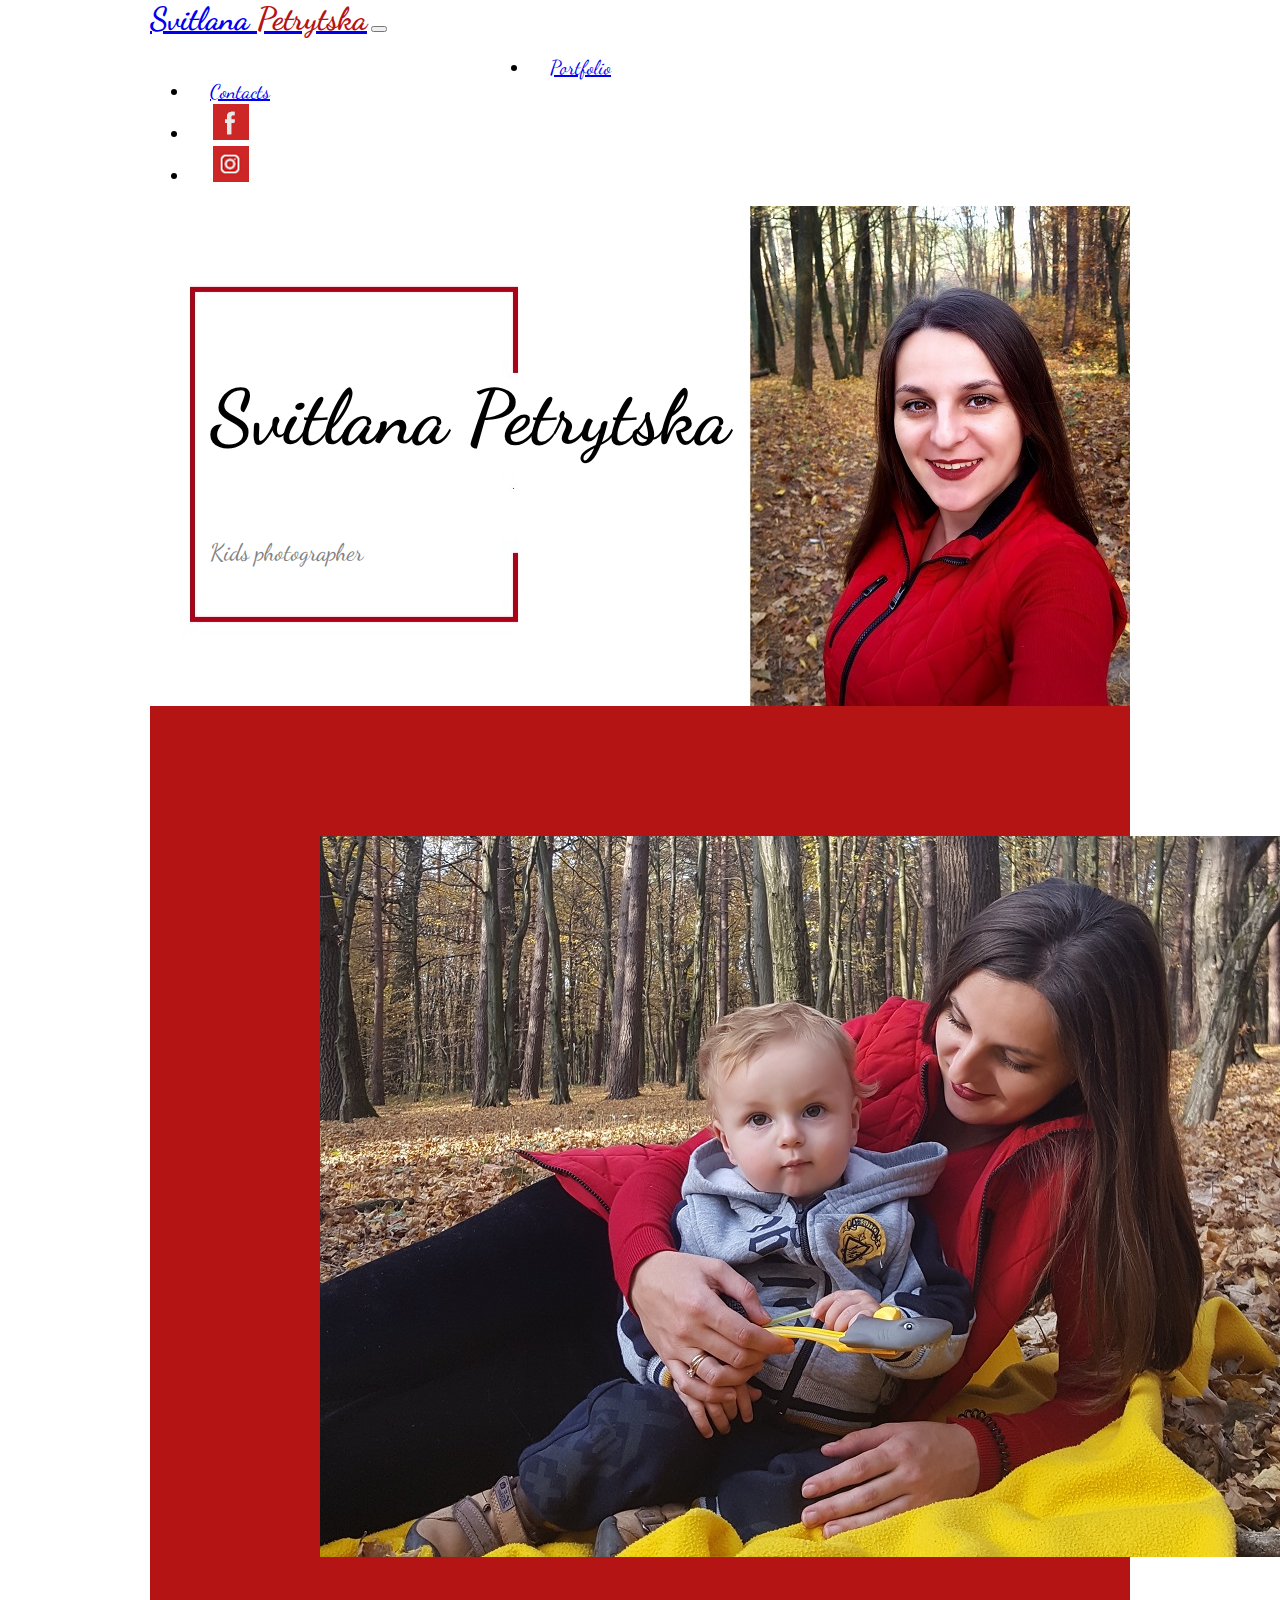
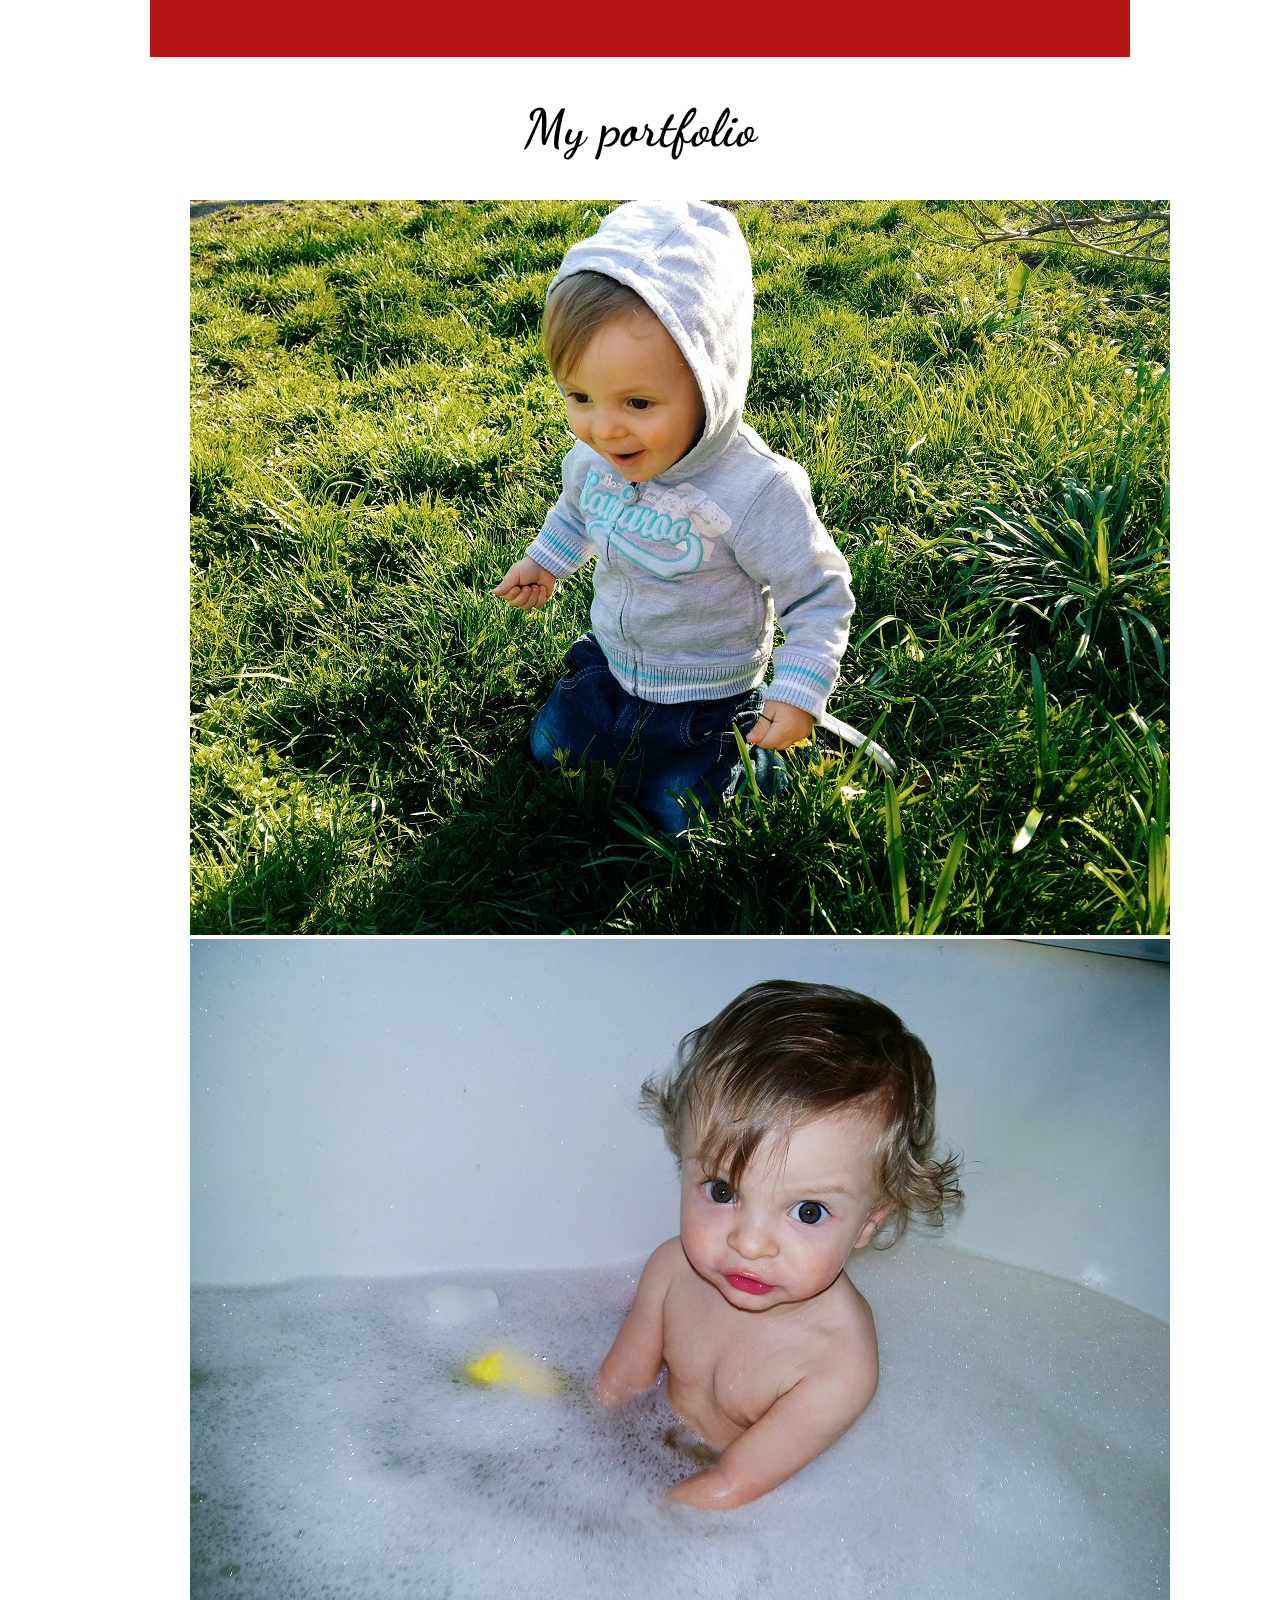
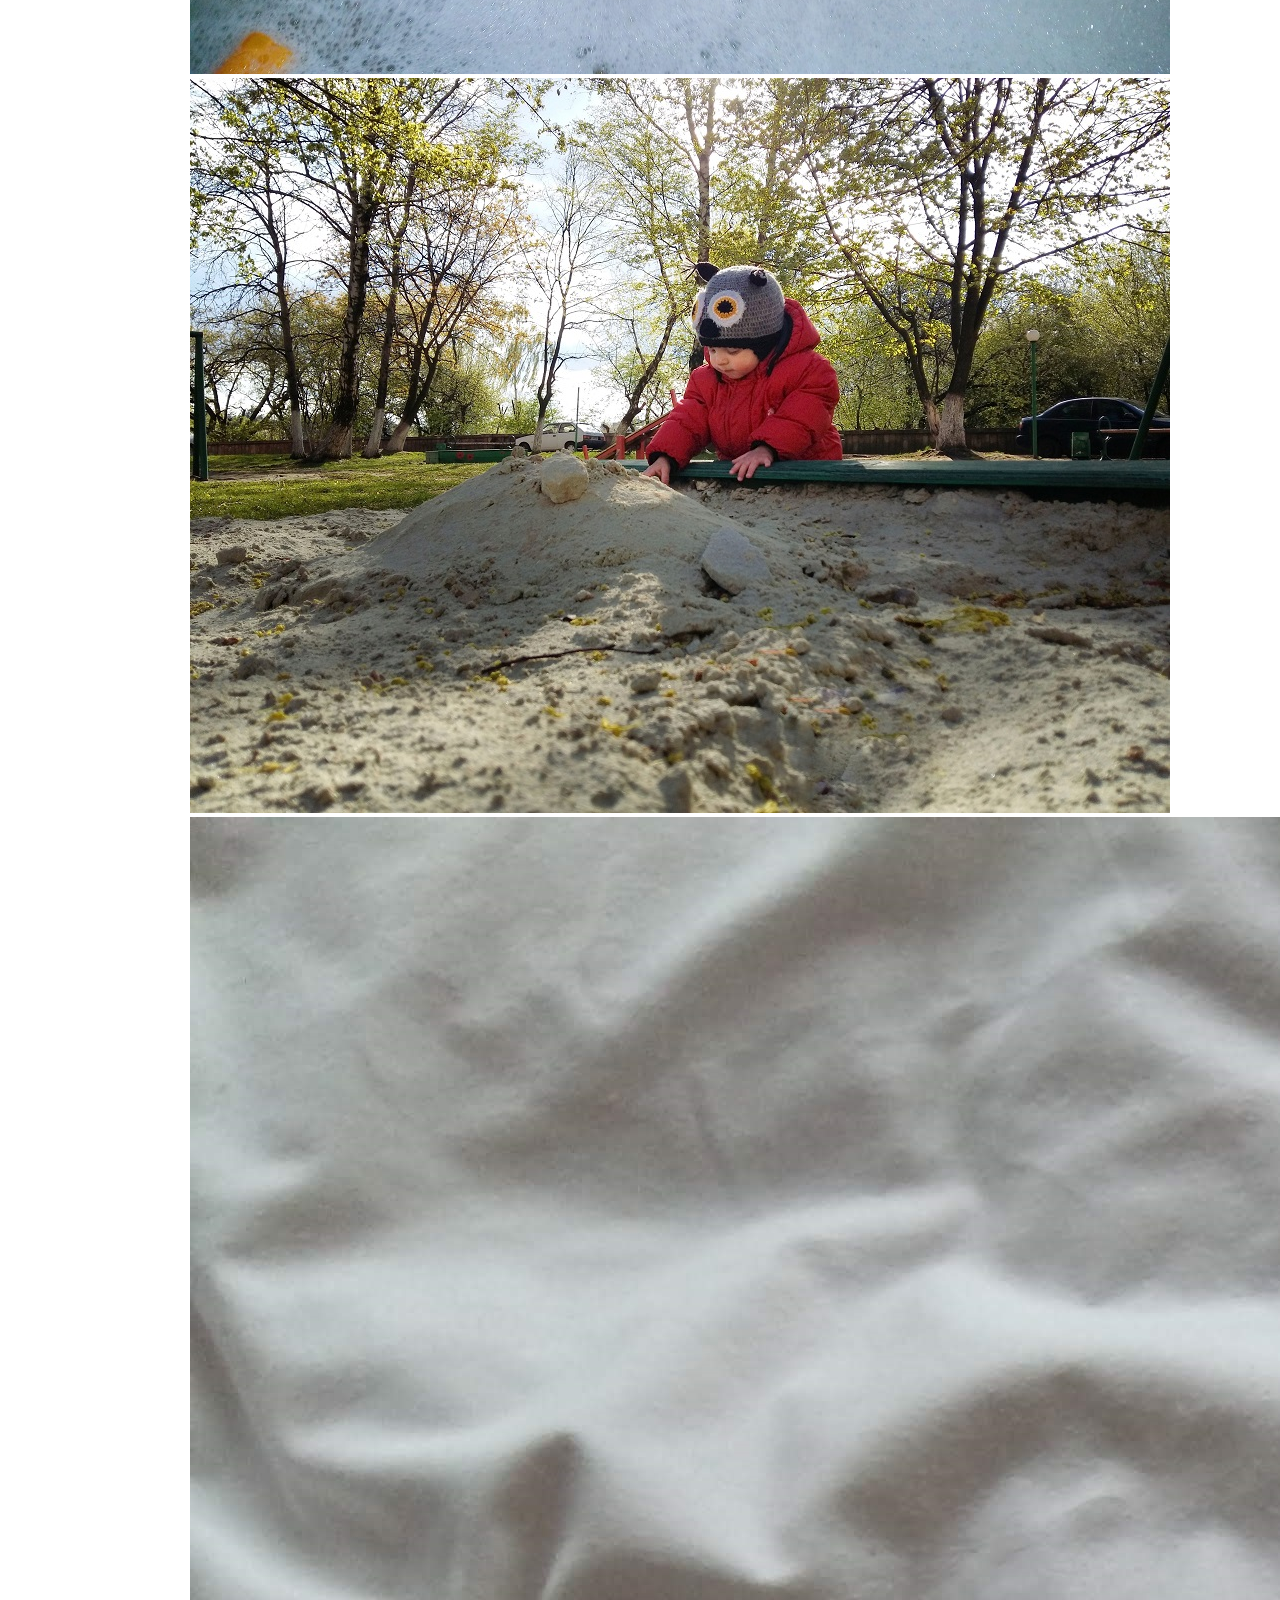
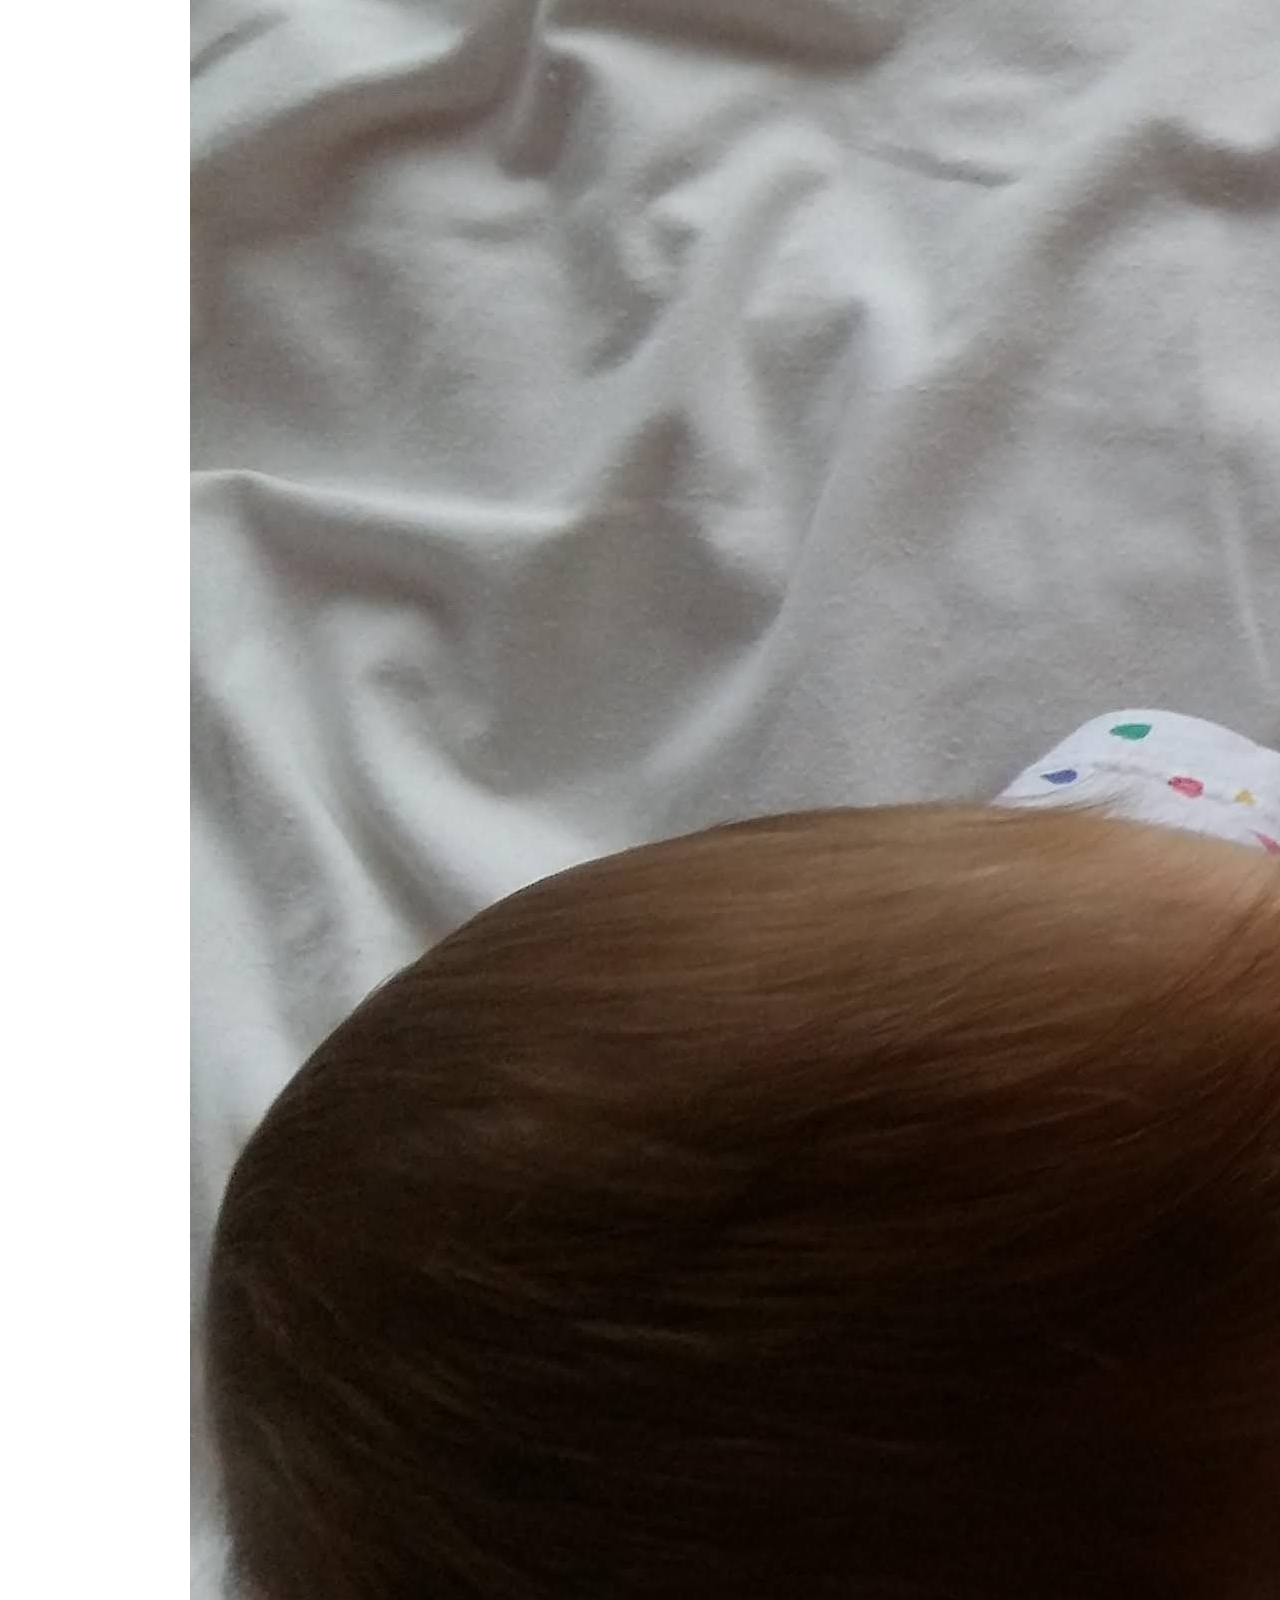
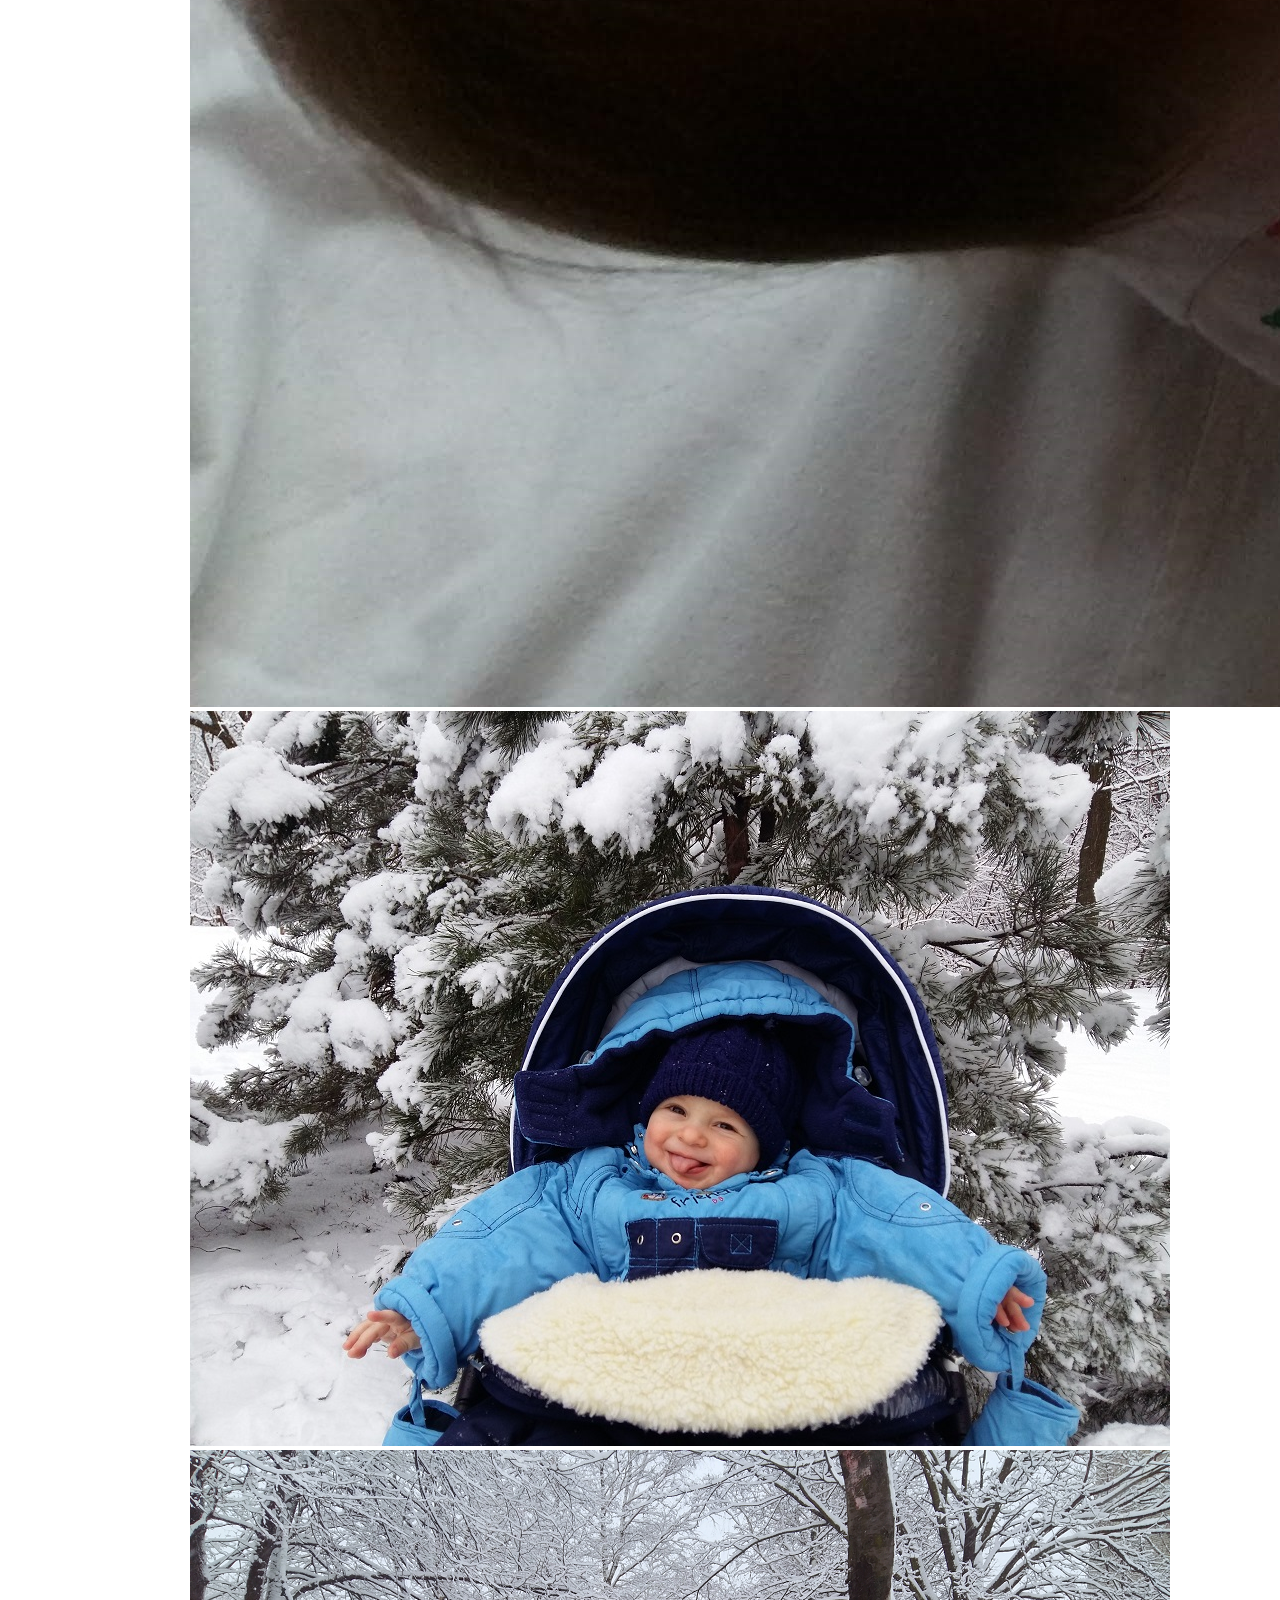
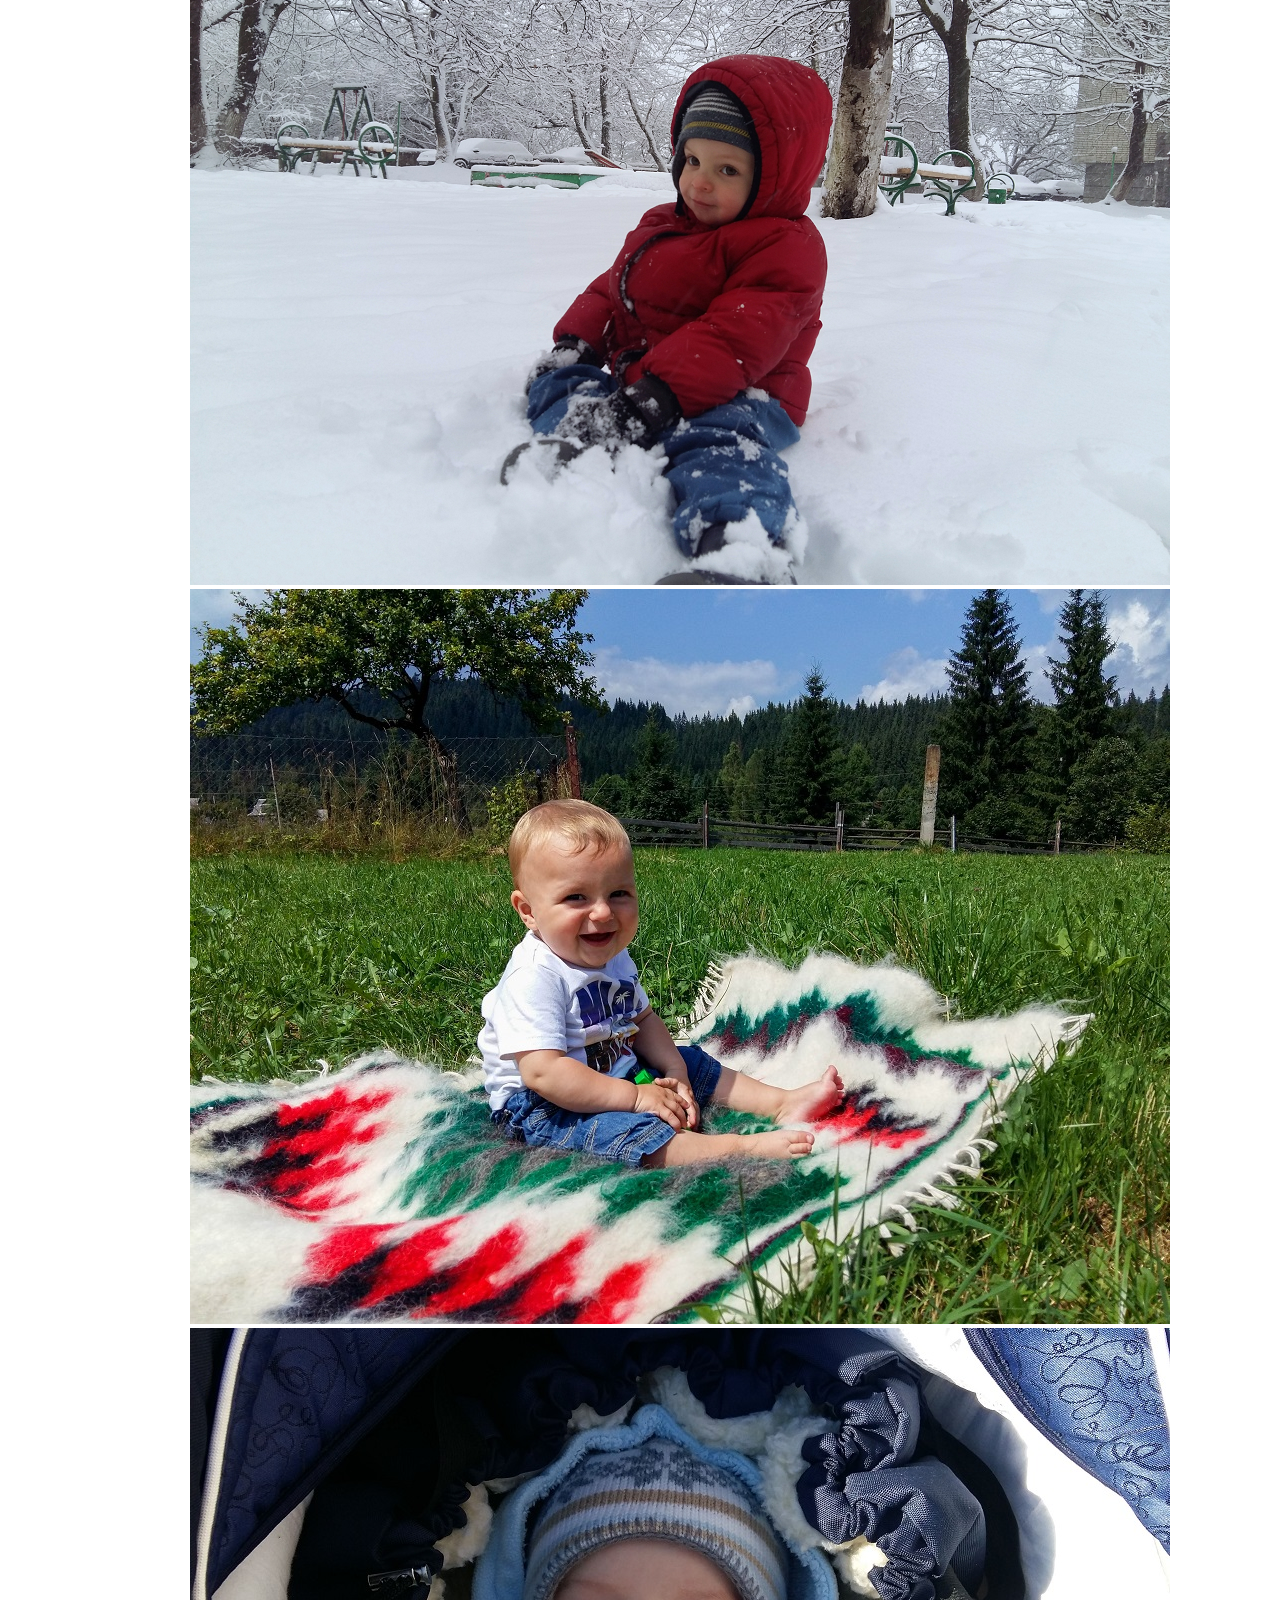
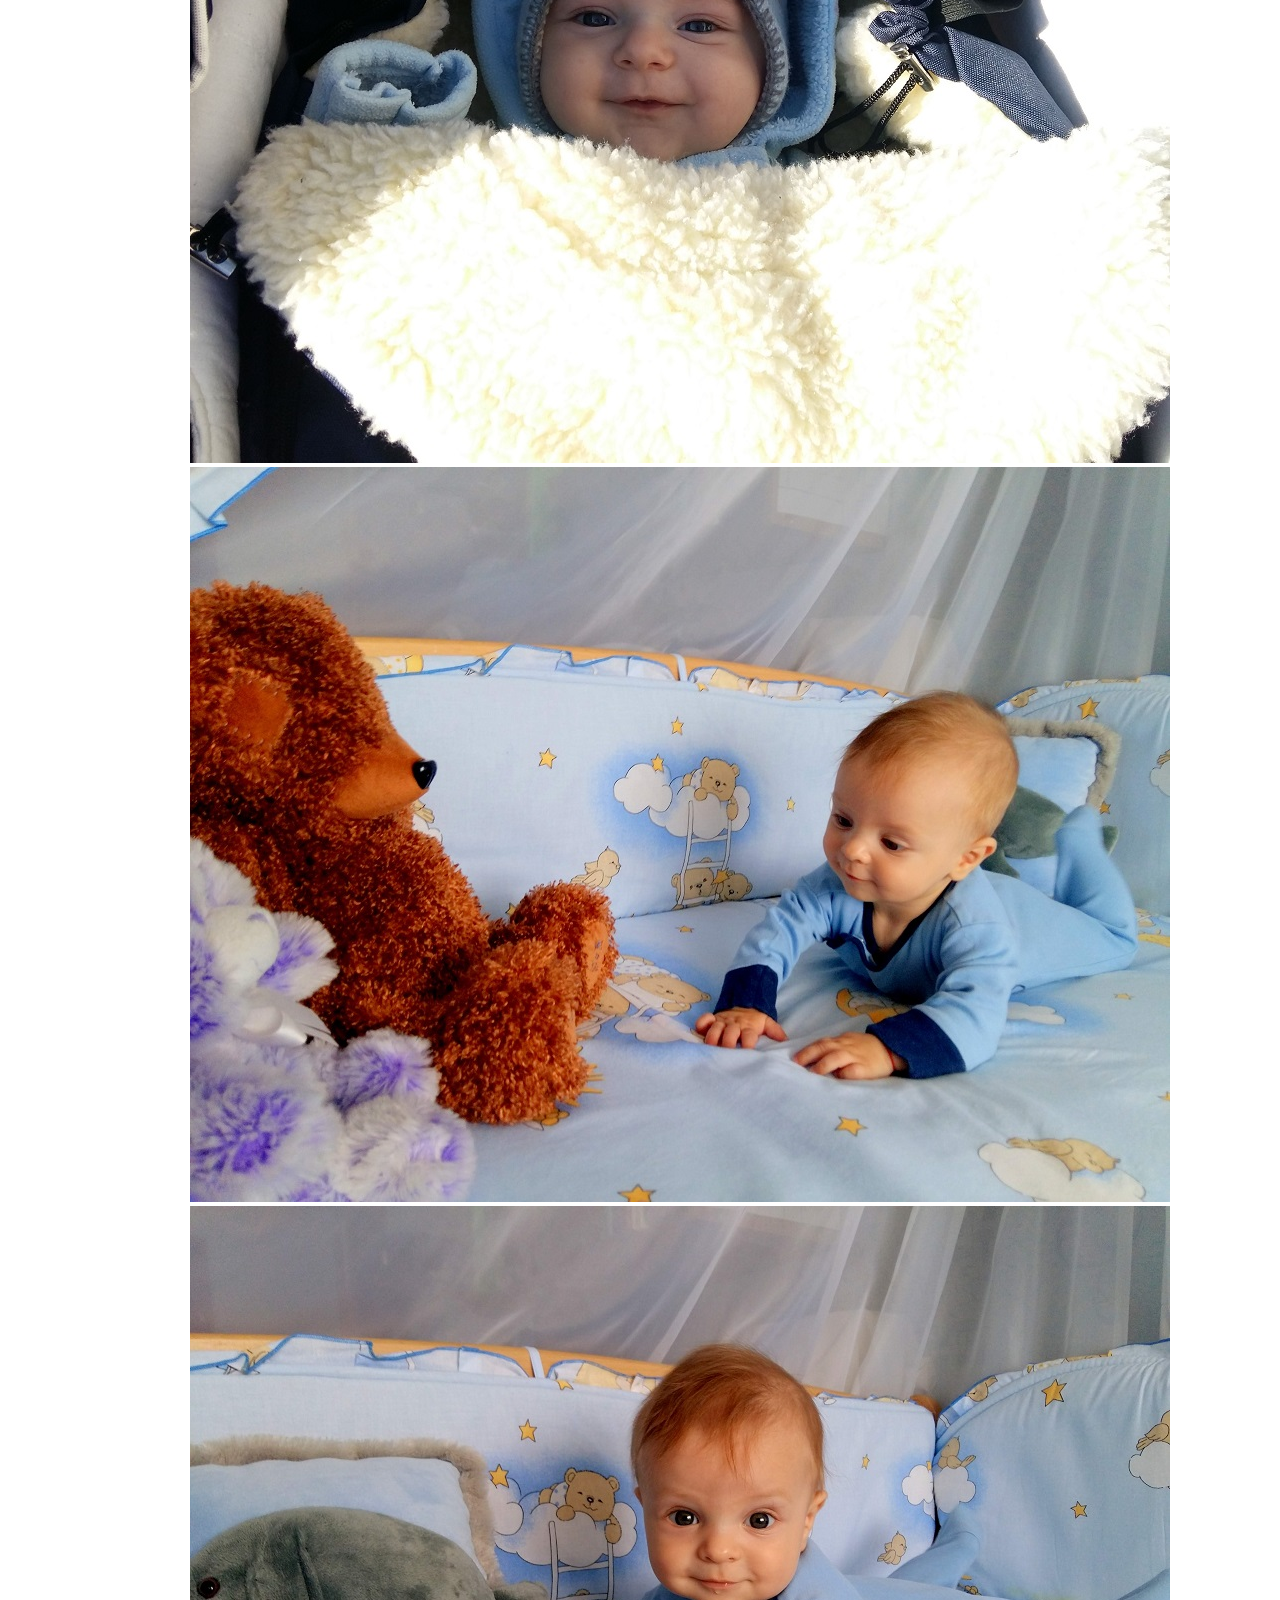
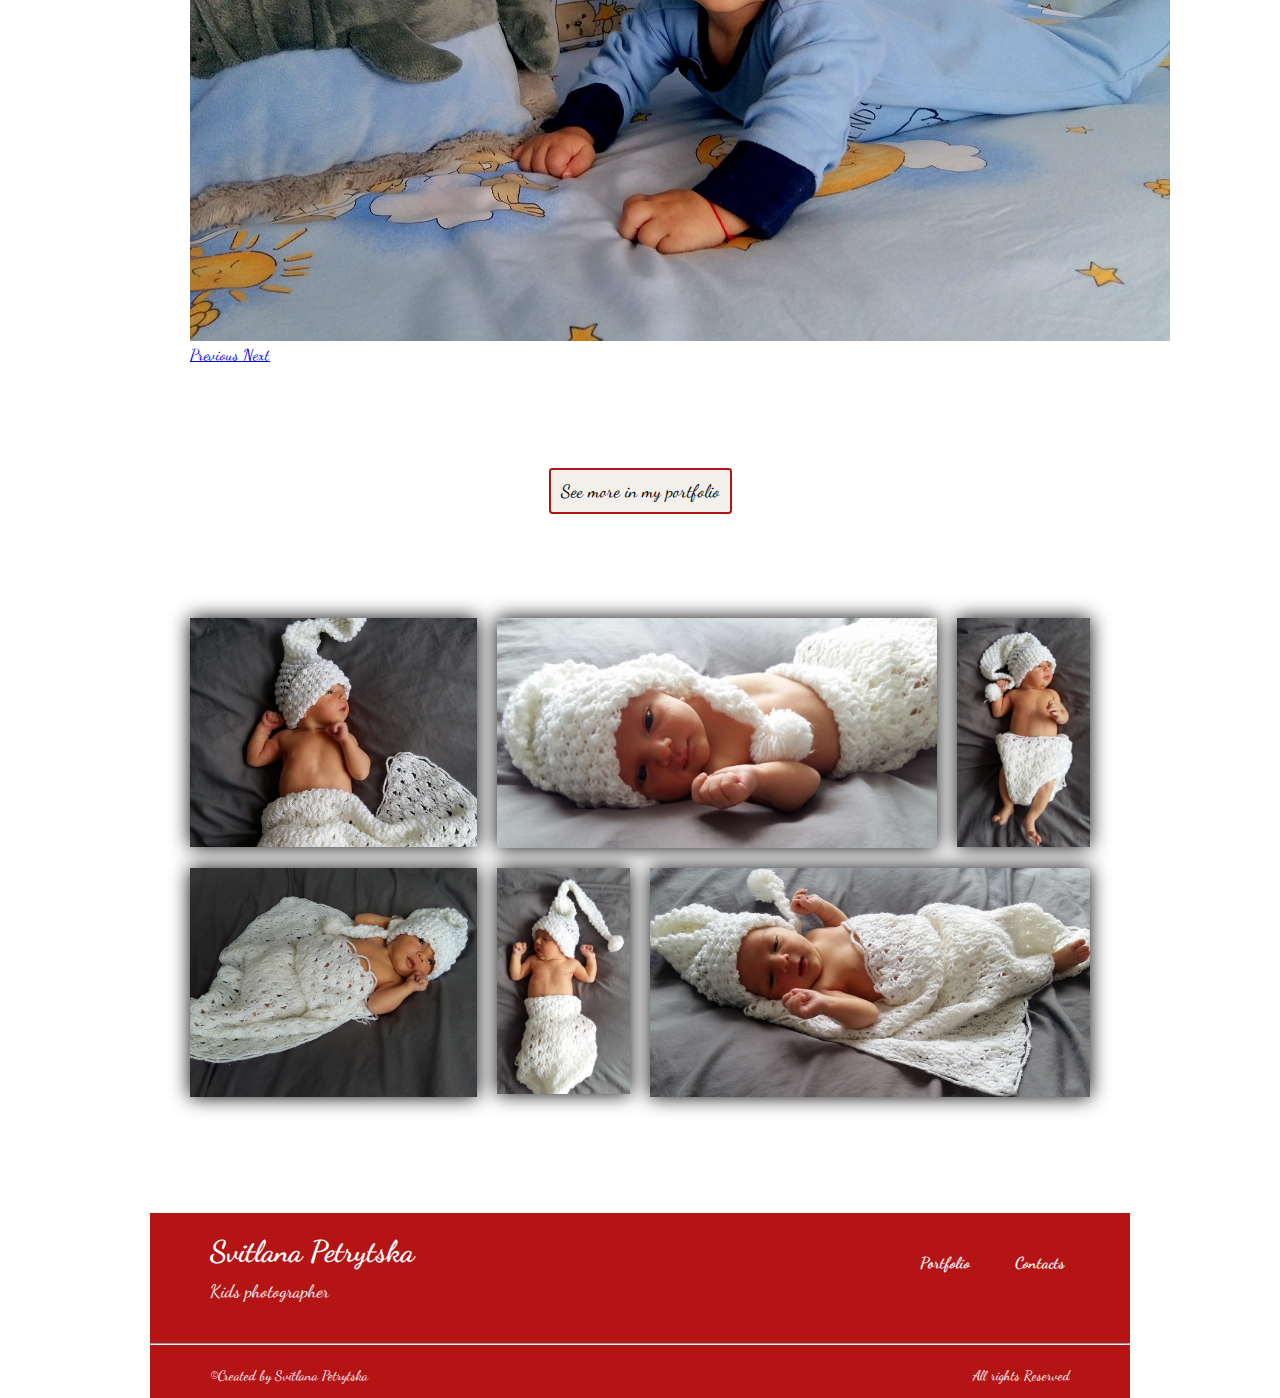
<file: index.html>
<!DOCTYPE html>
<html lang="en">
  <head>
    <meta charset="UTF-8">
    <meta name="viewport" content="width=device-width, initial-scale=1.0">
    <title>Svitlana Petrytska Photographer</title>
    <link
      rel="stylesheet"
      href="https://stackpath.bootstrapcdn.com/bootstrap/4.5.0/css/bootstrap.min.css"
      integrity="sha384-9aIt2nRpC12Uk9gS9baDl411NQApFmC26EwAOH8WgZl5MYYxFfc+NcPb1dKGj7Sk"
      crossorigin="anonymous"
    >
    <link rel="stylesheet" href="css/index.css">
    <link rel="shortcut icon" href="img/ico.png" type="image/png">
  </head>

  <body>
    <nav class="navbar navbar-expand-lg navbar-light bg-light">
      <a class="navbar-brand" href="index.html">Svitlana <span>Petrytska</span></a>
      <button
        class="navbar-toggler"
        type="button"
        data-toggle="collapse"
        data-target="#navbarSupportedContent"
        aria-controls="navbarSupportedContent"
        aria-expanded="false"
        aria-label="Toggle navigation"
      >
        <span class="navbar-toggler-icon"></span>
      </button>
      <div class="collapse navbar-collapse" id="navbarSupportedContent">
      <ul class="navbar-nav mr-auto">
        <li class="nav-item"  id="navPortfolio" >
          <a class="nav-link" href="portfolio.html">Portfolio</a>
        </li>
        <li class="nav-item">
          <a class="nav-link" href="contacts.html">Contacts</a>
        </li>
        <li class="nav-item">
          <a
            class="nav-item nav-link"
            href="https://www.facebook.com/svitlana.petrytska"
            ><img src="img/facebook.png" alt="facebook"
          ></a>
        </li>
        <li class="nav-item">
          <a
            class="nav-item nav-link"
            href="https://www.instagram.com/svitlana.petrytska/?hl=uk"
            ><img src="img/instagram.png" alt="instagram"
          ></a>
        </li>
	  </ul>
	  </div>
	  </nav>

    <div class="cover">
      <h1 class="cover-title">Svitlana Petrytska</h1>
      <p class="cover-subtitle">Kids photographer</p>
    </div>
    <div class="about-me">
      <div class="placeholder">
        <p></p>
      </div>
      <div class="card">
        <img src="img/we.jpg" class="card-img-top" alt="mommy and son">
        <div class="card-body">
          <h1>Svitlana Petrytska</h1>
          <p class="card-text">
            With the birth of my children, my new hobby was born - and this is
            photography. I like to capture happy moments in the camera lens, so
            that later they fill my heart with warm memories. Childhood passes
            very quickly, but its share can stay with us forever, in the form of
            a photo in a beautiful frame. Do not deprive yourself of this
            happiness - take photos of your kids!
          </p>
          <div class="icons">
            <a
              class="nav-item nav-link"
              href="https://www.facebook.com/svitlana.petrytska"
              ><img src="img/facebook.png" alt="facebook"
            ></a>

            <a
              class="nav-item nav-link"
              href="https://www.instagram.com/svitlana.petrytska/?hl=uk"
              ><img src="img/instagram.png" alt="instagram"></a>
          </div>
        </div>
      </div>
      <div class="placeholder">
        <p></p>
      </div>
    </div>
    <div class="portfolio">
      <h2>My portfolio</h2>
      <div
        id="carouselFade"
        class="carousel slide carousel-fade"
        data-ride="carousel"
      >
        <div class="carousel-inner">
          <div class="carousel-item active">
            <img
              src="img/child_on_the_grass.jpg"
              class="d-block w-100"
              alt="surprised child on the grass"
            >
          </div>
          <div class="carousel-item">
            <img
              src="img/baby_in_the_bath.jpg"
              class="d-block w-100"
              alt="baby in the bath"
            >
          </div>
          <div class="carousel-item">
            <img
              src="img/baby_behind_the_sandbox.jpg"
              class="d-block w-100"
              alt="baby behind the sandbox"
            >
          </div>
          <div class="carousel-item">
            <img
              src="img/baby_with_hearts.jpg"
              class="d-block w-100"
              alt="baby with many hearts"
            >
          </div>
          <div class="carousel-item">
            <img
              src="img/baby_in_a_stroller_in_winter.jpg"
              class="d-block w-100"
              alt="baby in a stroller in winter"
            >
          </div>
          <div class="carousel-item">
            <img
              src="img/baby_in_the_snow.jpg"
              class="d-block w-100"
              alt="baby in the snow"
            >
          </div>
          <div class="carousel-item">
            <img
              src="img/baby_in_the_mountains.jpg"
              class="d-block w-100"
              alt="baby in the mountains sitting on the grass"
            >
          </div>
          <div class="carousel-item">
            <img
              src="img/baby_in_a_stroller.jpg"
              class="d-block w-100"
              alt="baby in a stroller"
            >
          </div>
          <div class="carousel-item">
            <img
              src="img/baby_in_bed.jpg"
              class="d-block w-100"
              alt="baby in bed near soft toys"
			>
          </div>
          <div class="carousel-item">
            <img
              src="img/baby_on_bed.jpg"
              class="d-block w-100"
              alt="baby in bed grazing a horses"
            >
          </div>
        </div>
        <a
          class="carousel-control-prev"
          href="#carouselFade"
          role="button"
          data-slide="prev"
        >
          <span class="carousel-control-prev-icon" aria-hidden="true"></span>
          <span class="sr-only">Previous</span>
        </a>
        <a
          class="carousel-control-next"
          href="#carouselFade"
          role="button"
          data-slide="next"
        >
          <span class="carousel-control-next-icon" aria-hidden="true"></span>
          <span class="sr-only">Next</span>
        </a>
      </div>
    </div>
    <div id="button-portfolio">
      <p><a href="portfolio.html">See more in my portfolio</a></p>
    </div>
    <div class="photo-grid">
      <img id="baby1" src="img/baby1.jpg" alt="baby on the bed" />
      <img id="baby2" src="img/baby2.jpg" alt="baby on the bed" />
      <img id="baby3" src="img/baby3.jpg" alt="baby on the bed" />
      <img id="baby4" src="img/baby4.jpg" alt="baby on the bed" />
      <img id="baby5" src="img/baby5.jpg" alt="baby on the bed" />
      <img id="baby6" src="img/baby6.jpg" alt="baby on the bed" />
    </div>
    <div class="placeholder">
      <p></p>
    </div>
    <footer>
      <div class="footer-text">
        <p class="footer-title">
          Svitlana Petrytska <br><span>Kids photographer</span>
		</p>
		<div class="footer-links">
        <p class="footer-link"><a href="portfolio.html">Portfolio</a></p>
        <p></p>
		<p class="footer-link"><a href="contacts.html">Contacts</a></p>
		</div>
      </div>
      <hr>
      <div class="createdBy">
        <p>©Created by Svitlana Petrytska</p>
        <p>All rights Reserved</p>
      </div>
    </footer>

    <script
      src="https://code.jquery.com/jquery-3.5.1.slim.min.js"
      integrity="sha384-DfXdz2htPH0lsSSs5nCTpuj/zy4C+OGpamoFVy38MVBnE+IbbVYUew+OrCXaRkfj"
      crossorigin="anonymous"
    ></script>
    <script
      src="https://cdn.jsdelivr.net/npm/popper.js@1.16.0/dist/umd/popper.min.js"
      integrity="sha384-Q6E9RHvbIyZFJoft+2mJbHaEWldlvI9IOYy5n3zV9zzTtmI3UksdQRVvoxMfooAo"
      crossorigin="anonymous"
    ></script>
    <script
      src="https://stackpath.bootstrapcdn.com/bootstrap/4.5.0/js/bootstrap.min.js"
      integrity="sha384-OgVRvuATP1z7JjHLkuOU7Xw704+h835Lr+6QL9UvYjZE3Ipu6Tp75j7Bh/kR0JKI"
      crossorigin="anonymous"
    ></script>
  </body>
</html>
</file>
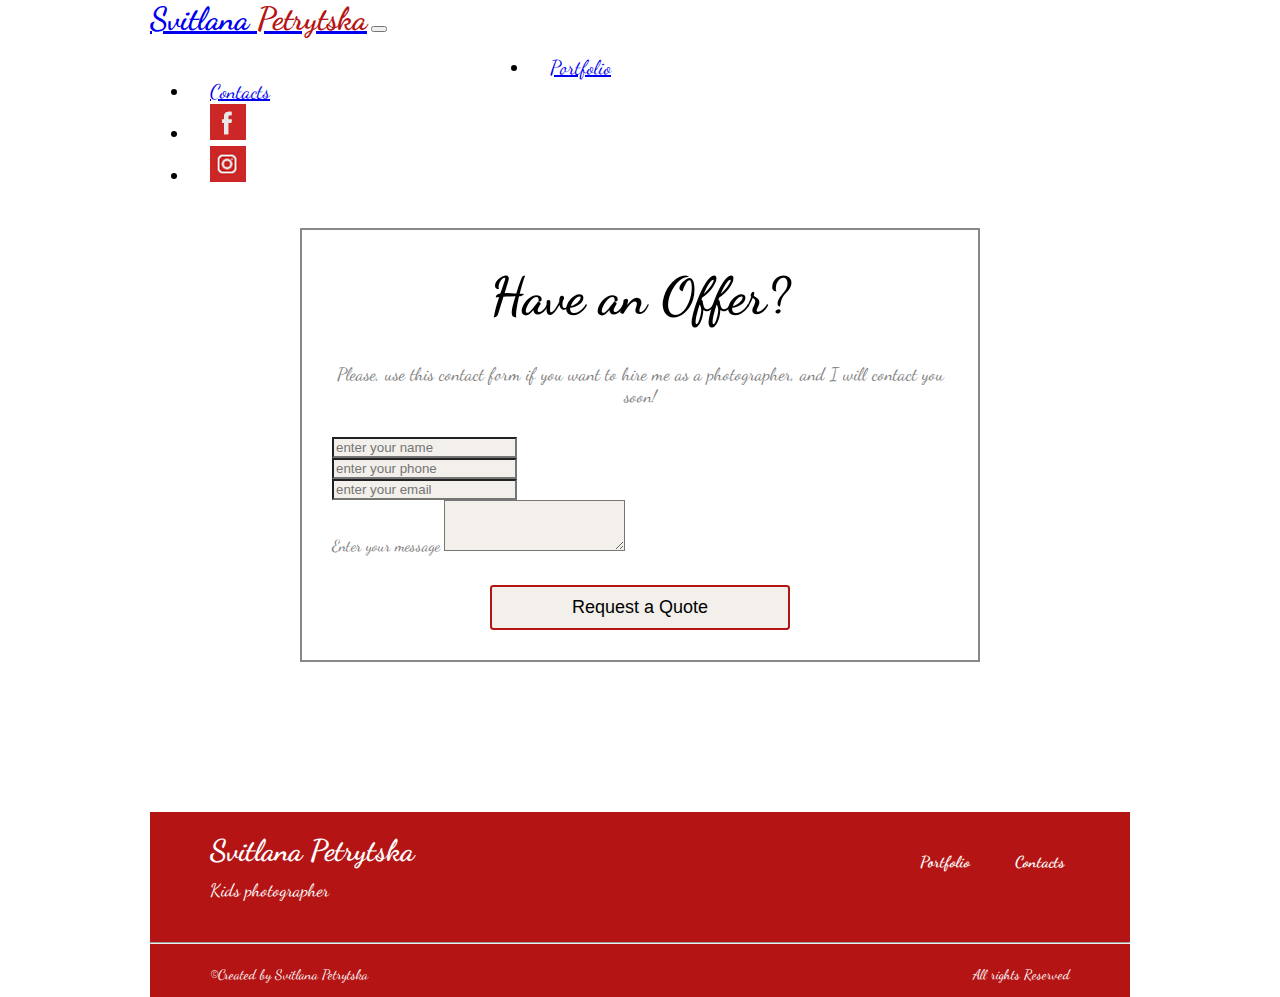
<file: contacts.html>
<!DOCTYPE html>
<html lang="en">

<head>
    <meta charset="UTF-8">
    <meta name="viewport" content="width=device-width, initial-scale=1.0">
    <title>Svitlana Petrytska Portfolio</title>
    <link rel="stylesheet" href="https://stackpath.bootstrapcdn.com/bootstrap/4.5.0/css/bootstrap.min.css"
        integrity="sha384-9aIt2nRpC12Uk9gS9baDl411NQApFmC26EwAOH8WgZl5MYYxFfc+NcPb1dKGj7Sk" crossorigin="anonymous">
    <link rel="stylesheet" href="css/contacts.css">
    <link rel="shortcut icon" href="img/ico.png" type="image/png">
</head>

<body>
    <nav class="navbar navbar-expand-lg navbar-light bg-light">
        <a class="navbar-brand" href="index.html">Svitlana <span>Petrytska</span></a>
        <button class="navbar-toggler" type="button" data-toggle="collapse" data-target="#navbarSupportedContent"
            aria-controls="navbarSupportedContent" aria-expanded="false" aria-label="Toggle navigation">
            <span class="navbar-toggler-icon"></span>
        </button>
        <div class="collapse navbar-collapse" id="navbarSupportedContent">
            <ul class="navbar-nav mr-auto">
                <li class="nav-item" id="navPortfolio">
                    <a class="nav-link" href="portfolio.html">Portfolio</a>
                </li>
                <li class="nav-item">
                    <a class="nav-link" href="contacts.html">Contacts</a>
                </li>
                <li class="nav-item">
                    <a class="nav-item nav-link" href="https://www.facebook.com/svitlana.petrytska"><img
                            src="img/facebook.png" alt="facebook"></a>
                </li>
                <li class="nav-item">
                    <a class="nav-item nav-link" href="https://www.instagram.com/svitlana.petrytska/?hl=uk"><img
                            src="img/instagram.png" alt="instagram"></a>
                </li>
            </ul>
        </div>
    </nav>
    <div class="offer">
        <div class="offer-title">
            <h1>Have an Offer?</h1>
            <p>Please, use this contact form if you want to hire me as a photographer, and I will contact you soon!</p>
        </div>
<form action="https://formspree.io/xoqngoly" method="POST" class="offer-form">
    <div class="form-group">
        <label for="formControlInput1"></label>
        <input type="text" name="name" class="form-control" id="formControlInput1" placeholder="enter your name">
    </div>
    <div class="form-group">
        <label for="formControlInput1"></label>
        <input type="text" class="form-control" id="formControlInput2" placeholder="enter your phone">
    </div>
    <div class="form-group">
        <label for="formControlInput1"></label>
        <input type="email" class="form-control" id="formControlInput1" placeholder="enter your email">
    </div>
        <div class="form-group">
        <label for="formControlTextarea1" id="formControlTextarea">Enter your message</label>
        <textarea class="form-control" id="formControlTextarea1" rows="3"></textarea>
    </div>
    <div class="form-btn">
    <button type="submit" class="btn">Request a Quote</button>
    </div>
</form>
    </div>
    <footer>
        <div class="footer-text">
            <p class="footer-title">
                Svitlana Petrytska <br><span>Kids photographer</span>
            </p>
            <div class="footer-links">
                <p class="footer-link"><a href="portfolio.html">Portfolio</a></p>
                <p></p>
                <p class="footer-link"><a href="contacts.html">Contacts</a></p>
            </div>
        </div>
        <hr>
        <div class="createdBy">
            <p>©Created by Svitlana Petrytska</p>
            <p>All rights Reserved</p>
        </div>
    </footer>

    <script src="https://code.jquery.com/jquery-3.5.1.slim.min.js"
        integrity="sha384-DfXdz2htPH0lsSSs5nCTpuj/zy4C+OGpamoFVy38MVBnE+IbbVYUew+OrCXaRkfj"
        crossorigin="anonymous"></script>
    <script src="https://cdn.jsdelivr.net/npm/popper.js@1.16.0/dist/umd/popper.min.js"
        integrity="sha384-Q6E9RHvbIyZFJoft+2mJbHaEWldlvI9IOYy5n3zV9zzTtmI3UksdQRVvoxMfooAo"
        crossorigin="anonymous"></script>
    <script src="https://stackpath.bootstrapcdn.com/bootstrap/4.5.0/js/bootstrap.min.js"
        integrity="sha384-OgVRvuATP1z7JjHLkuOU7Xw704+h835Lr+6QL9UvYjZE3Ipu6Tp75j7Bh/kR0JKI"
        crossorigin="anonymous"></script>
</body>

</html>
</file>
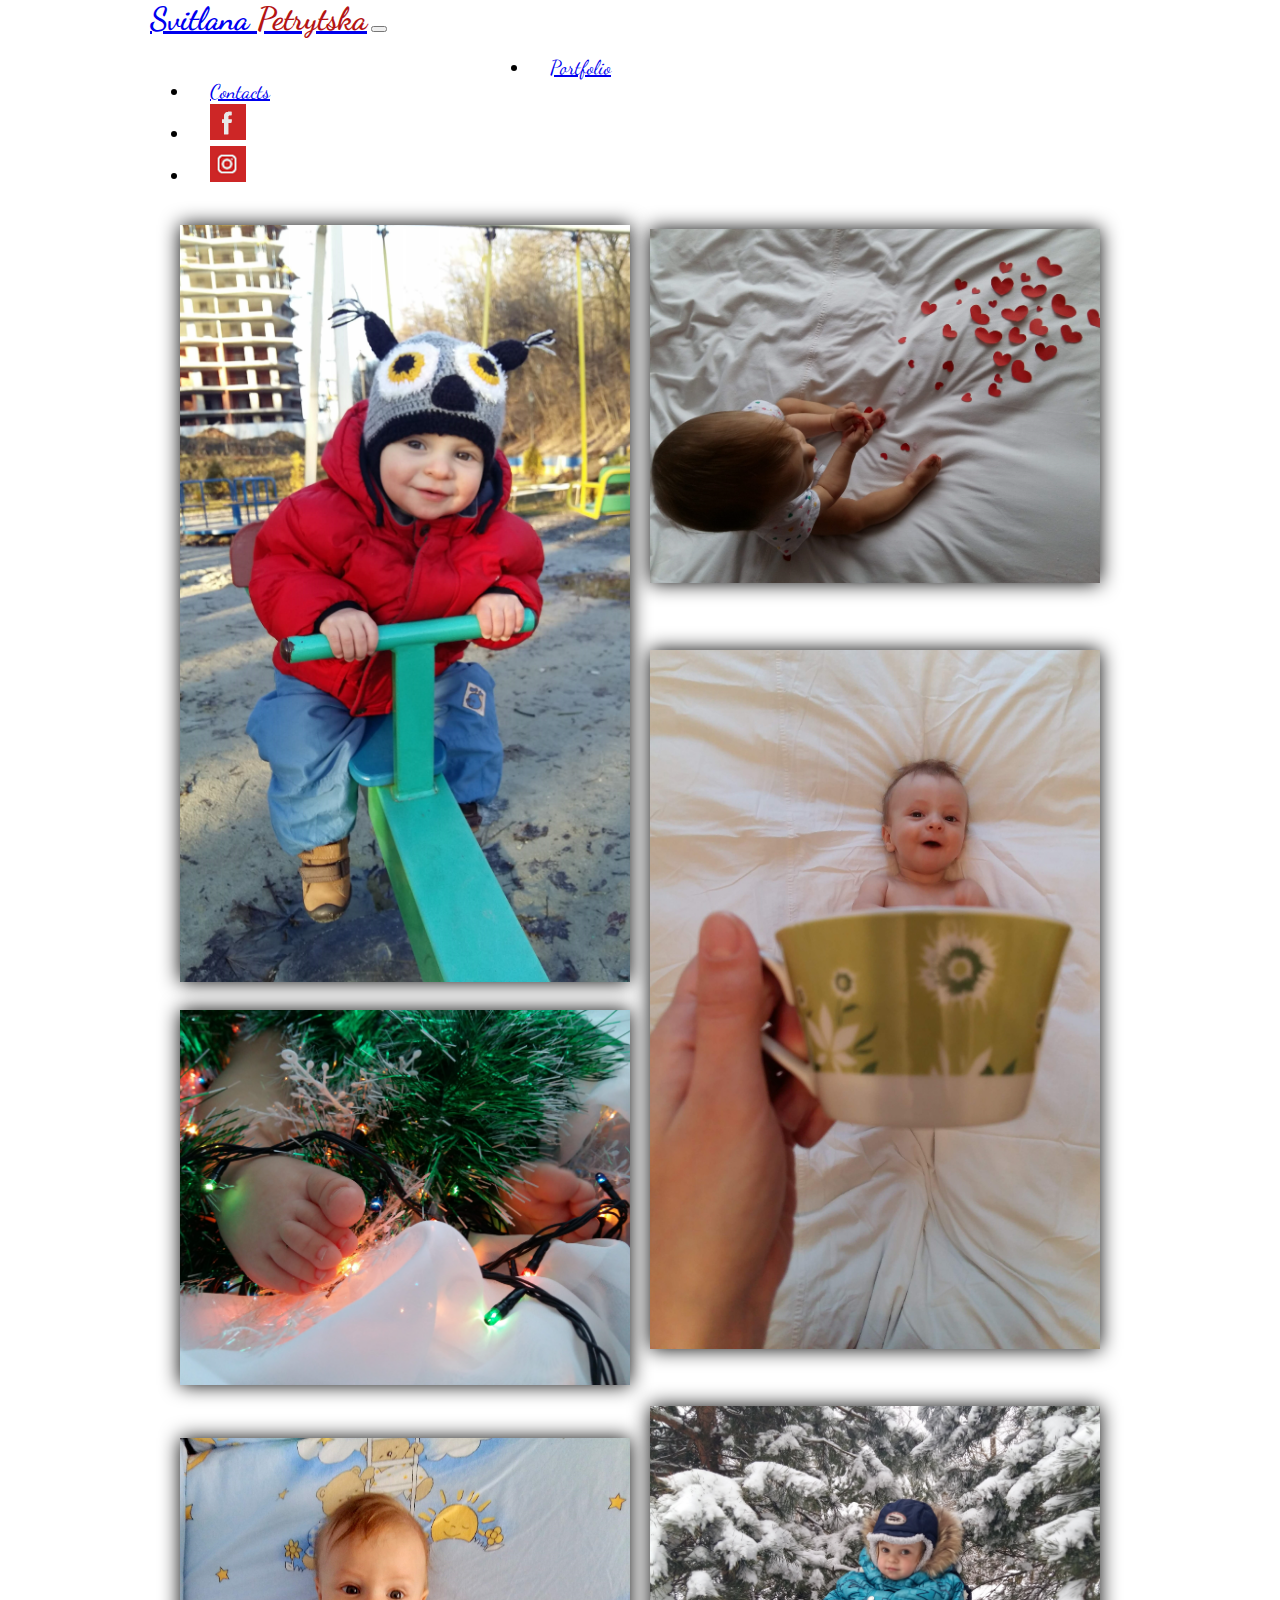
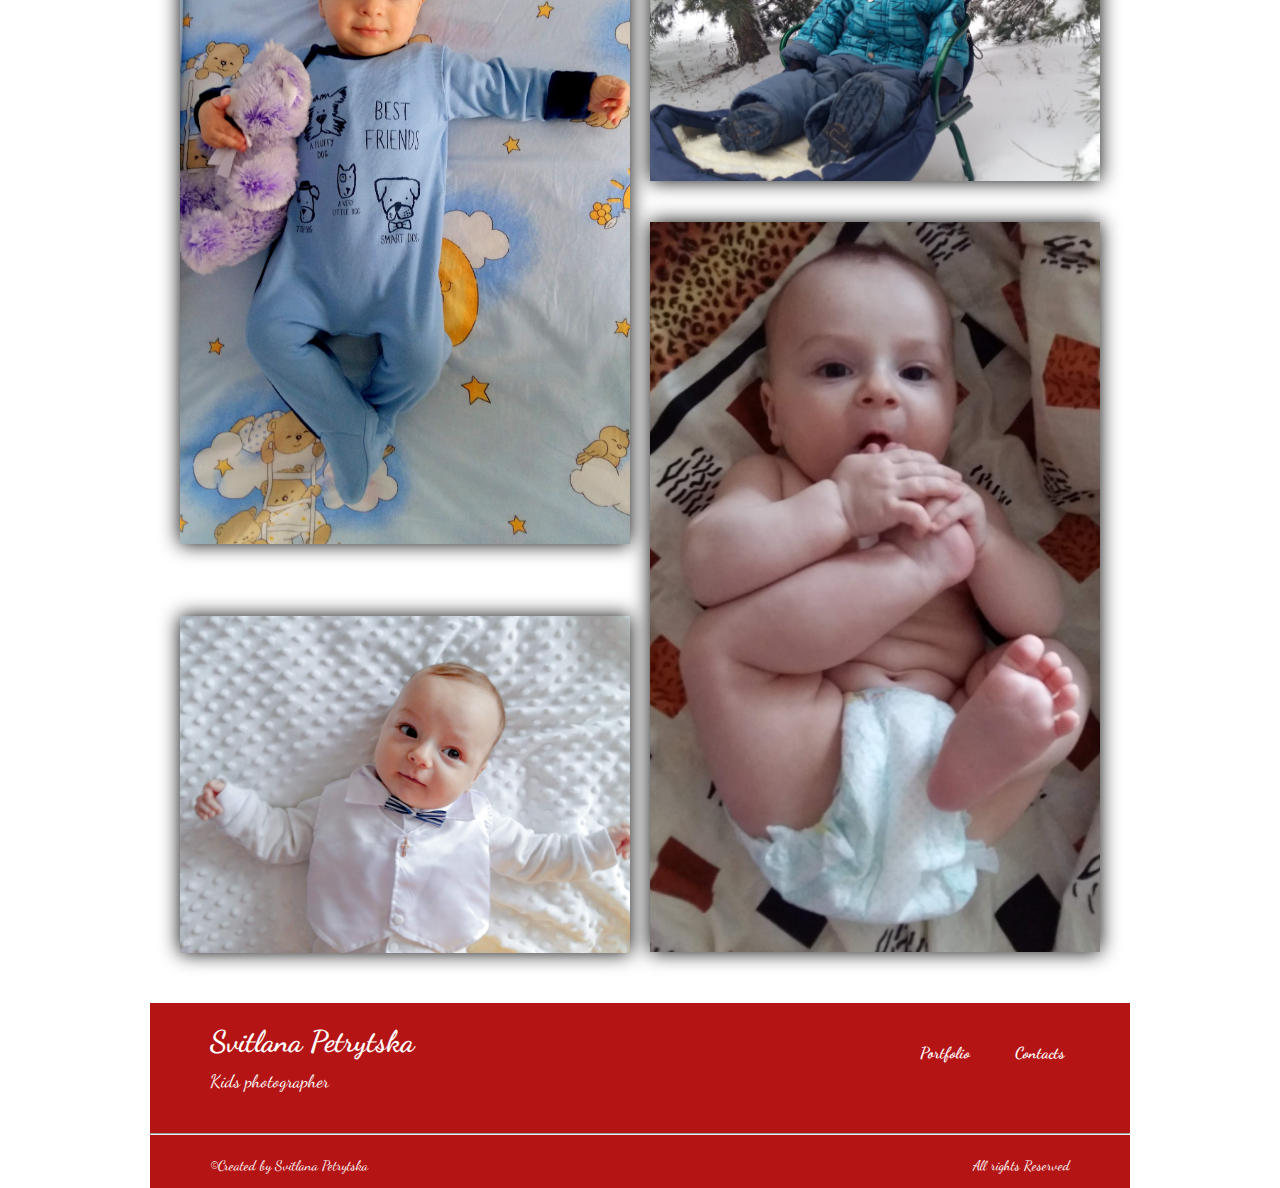
<file: portfolio.html>
<!DOCTYPE html>
<html lang="en">
  <head>
    <meta charset="UTF-8" />
    <meta name="viewport" content="width=device-width, initial-scale=1.0" />
    <title>Svitlana Petrytska Portfolio</title>
    <link
      rel="stylesheet"
      href="https://stackpath.bootstrapcdn.com/bootstrap/4.5.0/css/bootstrap.min.css"
      integrity="sha384-9aIt2nRpC12Uk9gS9baDl411NQApFmC26EwAOH8WgZl5MYYxFfc+NcPb1dKGj7Sk"
      crossorigin="anonymous"
    />
    <link rel="stylesheet" href="css/portfolio.css" />
    <link rel="shortcut icon" href="img/ico.png" type="image/png" />
  </head>
  <body>
    <nav class="navbar navbar-expand-lg navbar-light bg-light">
      <a class="navbar-brand" href="index.html"
        >Svitlana <span>Petrytska</span></a
      >
      <button
        class="navbar-toggler"
        type="button"
        data-toggle="collapse"
        data-target="#navbarSupportedContent"
        aria-controls="navbarSupportedContent"
        aria-expanded="false"
        aria-label="Toggle navigation"
      >
        <span class="navbar-toggler-icon"></span>
      </button>
      <div class="collapse navbar-collapse" id="navbarSupportedContent">
        <ul class="navbar-nav mr-auto">
          <li class="nav-item" id="navPortfolio">
            <a class="nav-link" href="portfolio.html">Portfolio</a>
          </li>
          <li class="nav-item">
            <a class="nav-link" href="contacts.html">Contacts</a>
          </li>
          <li class="nav-item">
            <a
              class="nav-item nav-link"
              href="https://www.facebook.com/svitlana.petrytska"
              ><img src="img/facebook.png" alt="facebook"
            ></a>
          </li>
          <li class="nav-item">
            <a
              class="nav-item nav-link"
              href="https://www.instagram.com/svitlana.petrytska/?hl=uk"
              ><img src="img/instagram.png" alt="instagram"
            /></a>
          </li>
        </ul>
      </div>
    </nav>
    <div class="photos">
      <img id="photo1" src="img/baby_smile.jpg" alt="baby smile">
      <img id="photo2" src="img/baby_with_hearts.jpg" alt="baby with hearts">
      <img id="photo3" src="img/baby_legs_in_lights.jpg" alt="baby legs in lights">
      <img id="photo4" src="img/baby_in_cup.jpg" alt="baby in cup">    
      <img id="photo5" src="img/baby_with_bear.jpg" alt="baby with bear">
      <img id="photo6" src="img/winter_baby.jpg" alt="winter baby">
      <img id="photo7" src="img/eating_leg.jpg" alt="baby eat his leg">
      <img id="photo8" src="img/looking_forward.jpeg" alt="baby looking forward">
    </div>

    <footer>
      <div class="footer-text">
        <p class="footer-title">
          Svitlana Petrytska <br /><span>Kids photographer</span>
        </p>
        <div class="footer-links">
          <p class="footer-link"><a href="portfolio.html">Portfolio</a></p>
          <p></p>
          <p class="footer-link"><a href="contacts.html">Contacts</a></p>
        </div>
      </div>
      <hr />
      <div class="createdBy">
        <p>©Created by Svitlana Petrytska</p>
        <p>All rights Reserved</p>
      </div>
    </footer>

    <script
      src="https://code.jquery.com/jquery-3.5.1.slim.min.js"
      integrity="sha384-DfXdz2htPH0lsSSs5nCTpuj/zy4C+OGpamoFVy38MVBnE+IbbVYUew+OrCXaRkfj"
      crossorigin="anonymous"
    ></script>
    <script
      src="https://cdn.jsdelivr.net/npm/popper.js@1.16.0/dist/umd/popper.min.js"
      integrity="sha384-Q6E9RHvbIyZFJoft+2mJbHaEWldlvI9IOYy5n3zV9zzTtmI3UksdQRVvoxMfooAo"
      crossorigin="anonymous"
    ></script>
    <script
      src="https://stackpath.bootstrapcdn.com/bootstrap/4.5.0/js/bootstrap.min.js"
      integrity="sha384-OgVRvuATP1z7JjHLkuOU7Xw704+h835Lr+6QL9UvYjZE3Ipu6Tp75j7Bh/kR0JKI"
      crossorigin="anonymous"
    ></script>
  </body>
</html>
</file>
<file: css/index.css>
@import url('https://fonts.googleapis.com/css2?family=Dancing+Script:wght@400;700&display=swap" rel="stylesheet');
:root {
font-family: 'Dancing Script', sans-serif;
--main-color: #B41414;
}
body {
    max-width: 980px;
    margin: auto;
    font-family: 'Dancing Script', sans-serif;
}
.navbar span {
    color: var(--main-color);
}
.navbar-brand {
    font-size: 32px;
    font-weight: bold;
    font-family: 'Dancing Script';
}
.navbar-nav {
    font-size: 18px;
    font-family: 'Dancing Script';
}
.nav-item {
    font-size: 20px;
}
@media( min-width: 980px) {
#navPortfolio {
    margin-left: 340px;
}
}
.nav-link {
    margin-left: 20px;
}
.cover {
    background-image: url(../img/me.jpg);    
    background-position:  center;
    background-size: cover;
    min-height: 220px;   
    display: flex;
    flex-direction: column;
    justify-content: center;
    
    }
.cover-title {
    font-size: 38px;
    font-family: 'Dancing Script';
    margin-left: 30px;
    margin-right: 200px;;
    display: flex;
    flex-wrap: wrap;
}
.cover-subtitle {
    font-size: 18px;
    margin-left: 30px;
    
}
@media (min-width: 500px) {
    .cover-title {
    font-size: 50px;
    margin-left: 50px;
    }
    .cover-subtitle {
    font-size: 24px;
    margin-left: 50px;
    color:grey
    }
    .cover {
        min-height: 500px;
        background-position: 65% 35%;
    }
}

@media (min-width: 660px) {
    .cover-title {
    font-size: 76px;
    margin-left: 60px;
    }
    .cover-subtitle {    
    margin-left: 60px;   
    }
}
.about-me {
    background-color: var(--main-color);
    display: flex;
    flex-direction: column;
    justify-content: center;
    align-items: center;
    background-size: cover;
} 
.card {
    padding: 30px;
    padding-bottom: 0em;
    display: flex;
    align-items: center;
    width: 18rem;
    
}
.card p{
    color:grey;
    }
.icons {
    display: flex;
 }
 a.nav-item.nav-link {
     padding: 3px;
 }
 .placeholder {
     min-height: 100px;
 }
  @media (min-width: 500px) {
     .card {
      width: 25rem;   
     }
 }
 @media (min-width: 600px) {
     .card {
      width: 32rem;   
     }
 }
 @media (min-width: 700px) {
     .card {
      width: 40rem;   
     }
 }
 .portfolio {
     margin: 0px 40px 0px 40px;
 }
 .portfolio h2 {
     text-align: center;
     font-size: 52px;
     margin: 40px 0px 40px 0px;
 }
 #button-portfolio {
    
    display: flex;
    justify-content: center;
    margin: 100px 0px 100px 0px;
    
 }
  #button-portfolio a{
    border: 2px solid #B41414;
    border-radius: 0.19em;
    color: black;
    text-decoration: none;
    font-size: 18px;
    padding: 10px;
    background-color: rgb(243, 240, 236);    
  }
  #button-portfolio a:hover {
      background-color: var(--main-color);
      color:white;
  }
  .photo-grid {
      display: flex;
      flex-direction: column;
      margin: 0px 40px 0px 40px;
  }
  .photo-grid img {
    display: block;
    width: 100%;
    margin: 10px;
    filter: drop-shadow(0px 0px 10px black);
}
  @media (min-width: 500px){
  .photo-grid {
    display: grid;
    grid-template-columns: 1fr 1fr 1fr 1fr 1fr 1fr;
    grid-template-rows: 1fr 1fr 1fr 1fr;
    grid-template-areas: "a a b b b c"
                         "a a b b b c"
                         "d d e f f f"
                         "d d e f f f";
    grid-gap: 20px;
}
  .photo-grid img {
    margin: 0px;
  }
#baby1 {
    grid-area: a;
}
#baby2 {
    grid-area: b;
}
#baby3 {
    grid-area: c;
}
#baby4 {
    grid-area: d;
}
#baby5 {
    grid-area: e;
}
#baby6 {
    grid-area: f;
}
#baby1:hover {
    transform: scale(2);
    z-index: 1;
    filter: drop-shadow(10px 50px 50px);
}
#baby2:hover {
    transform: scale(1.5);
    z-index: 1;
    filter: drop-shadow(5px 50px 50px);
}
#baby3:hover {
    transform: scale(3);
    z-index: 1;
    filter: drop-shadow(5px 50px 50px);
}
#baby4:hover {
    transform: scale(2);
    z-index: 1;
    filter: drop-shadow(5px 50px 50px);
}
#baby5:hover {
    transform: scale(3);
    z-index: 1;
    filter: drop-shadow(5px 50px 50px);
}
#baby6:hover {
    transform: scale(1.5);
    z-index: 1;
    filter: drop-shadow(5px 50px 50px);
}
  }
footer {
  background-color: var(--main-color);  
  text-align: center;
  color: white;
}

.footer-title {
       font-size: 30px;
       font-weight: bold;
          }
.footer-title span {
       font-size: 18px;
       font-weight: normal;
   }
.createdBy {
       font-size: 14px;
   }
.footer-text a{
       text-decoration: none;
       color:white;
       font-weight: bold;
   }
  @media (min-width: 660px) {
      .footer-text {
          display: flex;
          justify-content: space-between;
          margin: 0px 60px 0px 60px;
         }
       .createdBy {
          display: flex;
          justify-content: space-between;
          margin: 0px 60px 0px 60px;
         }
         .footer-title {
            text-align: start;
            margin-top: 20px;
         }      
         .footer-link {
            margin:40px 5px 0px 40px;
         }
         .footer-links {
             display: flex;             
         }
  }
</file>
<file: css/contacts.css>
@import url('https://fonts.googleapis.com/css2?family=Dancing+Script:wght@400;700&display=swap" rel="stylesheet');
:root {
font-family: 'Dancing Script', sans-serif;
--main-color: #B41414;
}
body {
    max-width: 980px;
    margin: auto;
    font-family: 'Dancing Script', sans-serif;
}
.navbar span {
    color: var(--main-color);
}
.navbar-brand {
    font-size: 32px;
    font-weight: bold;
    font-family: 'Dancing Script';
}
.navbar-nav {
    font-size: 18px;
    font-family: 'Dancing Script';
}
.nav-item {
    font-size: 20px;
}
#navPortfolio {
    margin-left: 340px;
}
.nav-link {
    margin-left: 20px;
}
footer {
  background-color: var(--main-color);  
  text-align: center;
  color: white;
}

.footer-title {
       font-size: 30px;
       font-weight: bold;
          }
.footer-title span {
       font-size: 18px;
       font-weight: normal;
   }
.createdBy {
       font-size: 14px;
   }
.footer-text a{
       text-decoration: none;
       color:white;
       font-weight: bold;
   }
  @media (min-width: 660px) {
      .footer-text {
          display: flex;
          justify-content: space-between;
          margin: 0px 60px 0px 60px;
         }
       .createdBy {
          display: flex;
          justify-content: space-between;
          margin: 0px 60px 0px 60px;
         }
         .footer-title {
            text-align: start;
            margin-top: 20px;
         }      
         .footer-link {
            margin:40px 5px 0px 40px;
         }
         .footer-links {
             display: flex;             
         }
  }
  .offer {
     border: 2px solid rgb(136, 136, 136);  
     margin: 10px 20px 20px 20px;
     font-family: 'Dancing Script'
  }
  .offer-form {
      margin: 30px;
      
  }
  .offer-title {
      text-align: center;
      margin: 30px;
      
  }
  .offer-title h1 {
      font-size: 52px;
      font-weight: 900;
  }
  .offer-title p {
      font-size: 18px;
      color:grey;
  }
  .form-control {
      background-color: rgb(243, 240, 236);  
  }
  #formControlTextarea { 
    color: gray;
}
.btn {
    border: 2px solid #B41414;
    border-radius: 0.19em;
    color: black;
    text-decoration: none;
    font-size: 18px;
    background-color: rgb(243, 240, 236);    
    padding: 10px 80px 10px 80px;
  }
  .btn:hover {
      background-color: var(--main-color);
      color:white;
  }
  .form-btn {
      margin: 10px;      
      display: flex;
      justify-content: center;
  }
   @media (min-width: 500px) {
      .offer {
        margin: 30px 100px 100px 100px;
      }
      .form-btn {
        margin: 25px;
       }
  }
  @media (min-width: 720px) {
      .offer {
        margin: 40px 150px 150px 150px;
      }
      .form-btn {
        margin: 30px;
       }
  }
</file>
<file: css/portfolio.css>
@import url('https://fonts.googleapis.com/css2?family=Dancing+Script:wght@400;700&display=swap" rel="stylesheet');
:root {
font-family: 'Dancing Script', sans-serif;
--main-color: #B41414;
}
body {
    max-width: 980px;
    margin: auto;
    font-family: 'Dancing Script', sans-serif;
}
.navbar span {
    color: var(--main-color);
}
.navbar-brand {
    font-size: 32px;
    font-weight: bold;
    font-family: 'Dancing Script';
}
.navbar-nav {
    font-size: 18px;
    font-family: 'Dancing Script';
}
.nav-item {
    font-size: 20px;
}
#navPortfolio {
    margin-left: 340px;
}
.nav-link {
    margin-left: 20px;
}
.photos {
    margin: 30px;
}
.photos img {
    display: block;
    width: 100%;
    margin: 10px;
    filter: drop-shadow(0px 0px 10px black);
}
 @media (min-width: 500px){
  .photos {
    display: grid;
    grid-template-columns: 1fr 1fr;
    grid-template-rows: 1fr 1fr 1fr 1fr 1fr 1fr;
    grid-template-areas: "a b"
                         "a d"
                         "c d"
                         "e f"
                         "e g"
                         "h g";
    grid-gap: 20px;
    align-items: center;
}
.photos img {
    margin: 0px;
  }
  #photo1 {
      grid-area: a;
  }
  #photo2 {
      grid-area: b;
  }
  #photo3 {
      grid-area: c;
  }
  #photo4 {
      grid-area: d;
  }
  #photo5 {
      grid-area: e;
  }
  #photo6 {
      grid-area: f;
  }
  #photo7 {
      grid-area: g;
  }
  #photo8 {
      grid-area: h;
  }
  #photo1:hover {
    transform: scale(1.3);
    z-index: 1;
    filter: drop-shadow(10px 50px 50px);
 }
 #photo2:hover {
    transform: scale(1.6);
    z-index: 1;
    filter: drop-shadow(10px 50px 50px);
 }
 #photo3:hover {
    transform: scale(2);
    z-index: 1;
    filter: drop-shadow(10px 50px 50px);
 }
 #photo4:hover {
    transform: scale(1.3);
    z-index: 1;
    filter: drop-shadow(10px 50px 50px);
 }
 #photo5:hover {
    transform: scale(1.5);
    z-index: 1;
    filter: drop-shadow(10px 50px 50px);
 }
 
 #photo6:hover {
    transform: scale(1.5);
    z-index: 1;
    filter: drop-shadow(10px 50px 50px);
 }
 #photo7:hover {
    transform: scale(1.3);
    z-index: 1;
    filter: drop-shadow(10px 50px 50px);
 }
 #photo8:hover {
    transform: scale(2);
    z-index: 1;
    filter: drop-shadow(10px 50px 50px);
 }
 }
footer {
  background-color: var(--main-color);  
  text-align: center;
  color: white;
}

.footer-title {
       font-size: 30px;
       font-weight: bold;
          }
.footer-title span {
       font-size: 18px;
       font-weight: normal;
   }
.createdBy {
       font-size: 14px;
   }
.footer-text a{
       text-decoration: none;
       color:white;
       font-weight: bold;
   }
  @media (min-width: 660px) {
      .footer-text {
          display: flex;
          justify-content: space-between;
          margin: 0px 60px 0px 60px;
         }
       .createdBy {
          display: flex;
          justify-content: space-between;
          margin: 0px 60px 0px 60px;
         }
         .footer-title {
            text-align: start;
            margin-top: 20px;
         }      
         .footer-link {
            margin:40px 5px 0px 40px;
         }
         .footer-links {
             display: flex;             
         }
        }
</file>
